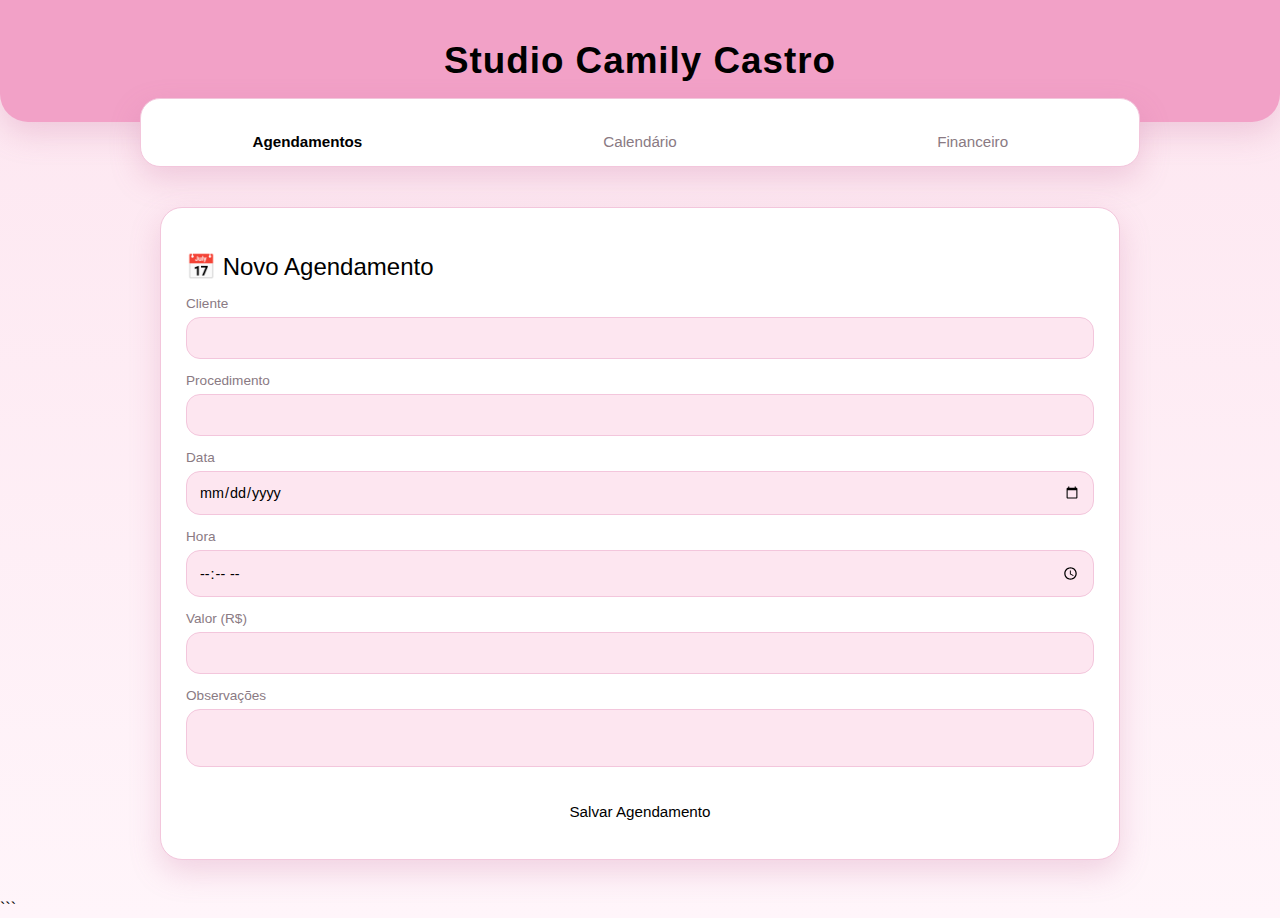
<file: index.html>
<!DOCTYPE html>
<html lang="pt-BR">
<head>
  <meta charset="UTF-8">
  <meta name="viewport" content="width=device-width, initial-scale=1.0">
  <title>Studio Camily Castro</title>
  <style>
    :root {
      --rosa-principal: #f2a1c7;
      --rosa-claro: #fde6f0;
      --rosa-escuro: #c96b9c;
      --fundo: #fff5fa;
      --fundo-card: #ffffff;
      --texto: #3a2a33;
      --cinza: #8a7a83;
      --borda: #f3c6dc;
      --sombra: 0 12px 30px rgba(201,107,156,0.25);
    }

    * {
      box-sizing: border-box;
      font-family: 'Poppins', 'Segoe UI', sans-serif;
    }

    body {
      margin: 0;
      background: linear-gradient(180deg, var(--rosa-claro), var(--fundo));
      color: var(--branco);
    }

    header {
      background: var(--rosa-principal);
      color: var(--branco);
      padding: 40px 20px;
      text-align: center;
      border-bottom-left-radius: 28px;
      border-bottom-right-radius: 28px;
      box-shadow: var(--sombra);
    }

    header h1 {
      margin: 0;
      font-size: 2.3rem;
      font-weight: 600;
      letter-spacing: 1px;
    }

    .tabs {
      max-width: 1000px;
      margin: -24px auto 30px;
      background: var(--fundo-card);
      border-radius: 20px;
      display: flex;
      overflow: hidden;
      box-shadow: var(--sombra);
      border: 1px solid var(--borda);
    }

    .tabs button {
      flex: 1;
      padding: 16px;
      border: none;
      background: transparent;
      font-size: 0.95rem;
      font-weight: 500;
      cursor: pointer;
      color: var(--cinza);
      transition: 0.3s;
    }

    .tabs button.active {
      background: var(--branco);
      color: #000;
      font-weight: 600;
    }

    .container {
      max-width: 1000px;
      margin: auto;
      padding: 10px 20px 40px;
    }

    .card {
      background: var(--fundo-card);
      border-radius: 22px;
      padding: 25px;
      box-shadow: var(--sombra);
      display: none;
      animation: fade 0.35s ease;
      border: 1px solid var(--borda);
    }

    .card.active { display: block; }

    @keyframes fade {
      from { opacity: 0; transform: translateY(8px); }
      to { opacity: 1; transform: translateY(0); }
    }

    h2 {
      color: var(--branco);
      margin-bottom: 15px;
      font-weight: 500;
    }

    label {
      display: block;
      margin-top: 14px;
      font-size: 0.85rem;
      font-weight: 500;
      color: var(--cinza);
    }

    input, textarea {
      width: 100%;
      margin-top: 6px;
      padding: 12px;
      border-radius: 14px;
      border: 1px solid var(--borda);
      font-size: 0.9rem;
      background: var(--rosa-claro);
      color: var(--branco);
    }

    textarea { resize: none; }

    button {
      width: 100%;
      margin-top: 18px;
      padding: 14px;
      border-radius: 16px;
      border: 1px solid var(--branco);
      background: transparent;
      color: var(--branco);
      font-size: 0.95rem;
      font-weight: 500;
      cursor: pointer;
      transition: 0.3s;
    }

    button:hover {
      background: var(--rosa-principal);
      color: #fff;
    }

    #calendarioGrid div {
      background: var(--rosa-claro);
      padding: 14px;
      border-radius: 14px;
      text-align: center;
      font-weight: 500;
      cursor: pointer;
      transition: 0.25s;
      color: var(--cinza);
      border: 1px solid var(--borda);
    }

    #calendarioGrid div:hover {
      background: var(--rosa-principal);
      color: #fff;
    }

    ul { list-style: none; padding: 0; margin-top: 10px; }

    li {
      background: var(--rosa-claro);
      padding: 12px;
      border-radius: 14px;
      margin-bottom: 8px;
      font-size: 0.85rem;
      color: var(--branco);
      border: 1px solid var(--borda);
    }

    .total {
      margin-top: 18px;
      font-size: 1rem;
      font-weight: 600;
      color: var(--branco);
    }

    @media (max-width: 600px) {
      header h1 { font-size: 1.8rem; }
      .tabs button { font-size: 0.85rem; }
    }
  </style>
</head>
<body>

<header>
  <h1>Studio Camily Castro</h1>
</header>

<div class="tabs">
  <button class="active" onclick="abrirAba('agendamento', this)">Agendamentos</button>
  <button onclick="abrirAba('calendario', this)">Calendário</button>
  <button onclick="abrirAba('financeiro', this)">Financeiro</button>
</div>

<div class="container">

  <div id="agendamento" class="card active">
    <h2>📅 Novo Agendamento</h2>
    <label>Cliente</label><input id="cliente">
    <label>Procedimento</label><input id="procedimento">
    <label>Data</label><input type="date" id="data">
    <label>Hora</label><input type="time" id="hora">
    <label>Valor (R$)</label><input type="number" id="valor">
    <label>Observações</label><textarea id="obs"></textarea>
    <button onclick="addAgendamento()">Salvar Agendamento</button>
  </div>

  <div id="calendario" class="card">
  <h2>📆 Calendário de Agendamentos</h2>
  <div style="display:flex;justify-content:space-between;align-items:center;margin-bottom:15px;">
    <button onclick="mesAnterior()">◀</button>
    <strong id="mesAno"></strong>
    <button onclick="mesSeguinte()">▶</button>
  </div>
  <div id="calendarioGrid" style="display:grid;grid-template-columns:repeat(7,1fr);gap:8px;"></div>
  <h3 style="margin-top:20px">Agendamentos do dia</h3>
  <ul id="listaCalendario"></ul>
</div>

<div id="financeiro" class="card">
    <h2>💜 Financeiro</h2>
    <label>Data</label><input type="date" id="filtroData" onchange="atualizar()">
    <div class="total" id="totalReceber">Total a receber: R$ 0,00</div>

    <h3>Gastos</h3>
    <input id="descGasto" placeholder="Descrição do gasto">
    <input type="number" id="valorGasto" placeholder="Valor">
    <button onclick="addGasto()">Adicionar gasto</button>

    <ul id="listaGastos"></ul>
    <div class="total" id="lucro">Lucro do dia: R$ 0,00</div>
    <div class="total" id="totalMes">Total do mês: R$ 0,00</div>
  </div>

</div>

<script>
  let agendamentos = JSON.parse(localStorage.getItem('ag')) || [];
  let gastos = JSON.parse(localStorage.getItem('ga')) || [];

  let dataAtual = new Date();

  function abrirAba(id, btn) {
    document.querySelectorAll('.card').forEach(c => c.classList.remove('active'));
    document.getElementById(id).classList.add('active');
    document.querySelectorAll('.tabs button').forEach(b => b.classList.remove('active'));
    btn.classList.add('active');

    // sempre redesenha o calendário ao abrir a aba
    if (id === 'calendario') {
      renderCalendarioMensal();
    }
  }

  function addAgendamento() {
    agendamentos.push({
      cliente: cliente.value,
      procedimento: procedimento.value,
      data: data.value,
      hora: hora.value,
      valor: +valor.value,
      obs: obs.value
    });
    localStorage.setItem('ag', JSON.stringify(agendamentos));
    alert('Agendamento salvo!');
    renderCalendarioMensal();
  }

  function mesAnterior(){ dataAtual.setMonth(dataAtual.getMonth()-1); renderCalendarioMensal(); }
  function mesSeguinte(){ dataAtual.setMonth(dataAtual.getMonth()+1); renderCalendarioMensal(); }

  function renderCalendarioMensal(){
    // garante leitura atualizada do storage
    agendamentos = JSON.parse(localStorage.getItem('ag')) || [];


    const grid = document.getElementById('calendarioGrid');
    const titulo = document.getElementById('mesAno');
    grid.innerHTML = '';

    const ano = dataAtual.getFullYear();
    const mes = dataAtual.getMonth();

    const nomeMes = dataAtual.toLocaleDateString('pt-BR', { month: 'long' });
    const mesFormatado = nomeMes.charAt(0).toUpperCase() + nomeMes.slice(1);
    titulo.innerText = `${mesFormatado} • ${ano}`;

    const primeiroDia = new Date(ano, mes, 1).getDay();
    const totalDias = new Date(ano, mes+1, 0).getDate();

    for(let i=0;i<primeiroDia;i++) grid.innerHTML += '<div></div>';

    for(let dia=1;dia<=totalDias;dia++){
      const dataStr = `${ano}-${String(mes+1).padStart(2,'0')}-${String(dia).padStart(2,'0')}`;
      const temAgenda = agendamentos.some(a=>a.data===dataStr);
      const div = document.createElement('div');
      div.style.padding='10px';
      div.style.borderRadius='10px';
      div.style.cursor='pointer';
      div.style.background = temAgenda ? '#d8c8ff' : '#f3edff';
      div.innerText = dia;
      div.onclick = ()=>mostrarDia(dataStr);
      grid.appendChild(div);
    }
  }

  function mostrarDia(data){
    listaCalendario.innerHTML='';

    agendamentos
      .map((a,index)=>({...a,index}))
      .filter(a=>a.data===data)
      .sort((a,b)=>a.hora.localeCompare(b.hora))
      .forEach(a=>{
        const li=document.createElement('li');
        li.innerHTML = `
          <strong>${a.hora}</strong> - ${a.cliente}<br>
          <small>${a.procedimento}</small><br>
          <small><em>${a.obs || 'Sem observações'}</em></small><br>
          <strong>R$ ${a.valor.toFixed(2)}</strong><br>
          <button onclick="excluirAgendamento(${a.index})">Excluir</button>
        `;
        listaCalendario.appendChild(li);
      });
  }

  function excluirAgendamento(index){
    if(!confirm('Deseja excluir este agendamento?')) return;
    agendamentos.splice(index,1);
    localStorage.setItem('ag', JSON.stringify(agendamentos));
    listaCalendario.innerHTML='';
    renderCalendarioMensal();
  }

  function addGasto() {
    gastos.push({ data: filtroData.value, valor: +valorGasto.value, desc: descGasto.value });
    localStorage.setItem('ga', JSON.stringify(gastos));
    atualizar();
  }

  function atualizar() {
    const d = filtroData.value;
    if(!d) return;

    const anoMes = d.slice(0,7); // YYYY-MM

    const totalDia = agendamentos.filter(a => a.data === d)
      .reduce((s,a)=>s+a.valor,0);

    const gastosDia = gastos.filter(x => x.data === d)
      .reduce((s,x)=>s+x.valor,0);

    const totalMes = agendamentos.filter(a => a.data.startsWith(anoMes))
      .reduce((s,a)=>s+a.valor,0);

    totalReceber.innerText = `Total a receber: R$ ${totalDia.toFixed(2)}`;
    lucro.innerText = `Lucro do dia: R$ ${(totalDia-gastosDia).toFixed(2)}`;
    totalMesEl = document.getElementById('totalMes');
    totalMesEl.innerText = `Total do mês: R$ ${totalMes.toFixed(2)}`;

    listaGastos.innerHTML='';
    gastos.filter(x=>x.data===d).forEach(x=>{
      const li=document.createElement('li');
      li.innerText = `${x.desc} - R$ ${x.valor.toFixed(2)}`;
      listaGastos.appendChild(li);
    });
  }

  renderCalendarioMensal();
</script>

</body>
</html>
```
</file>
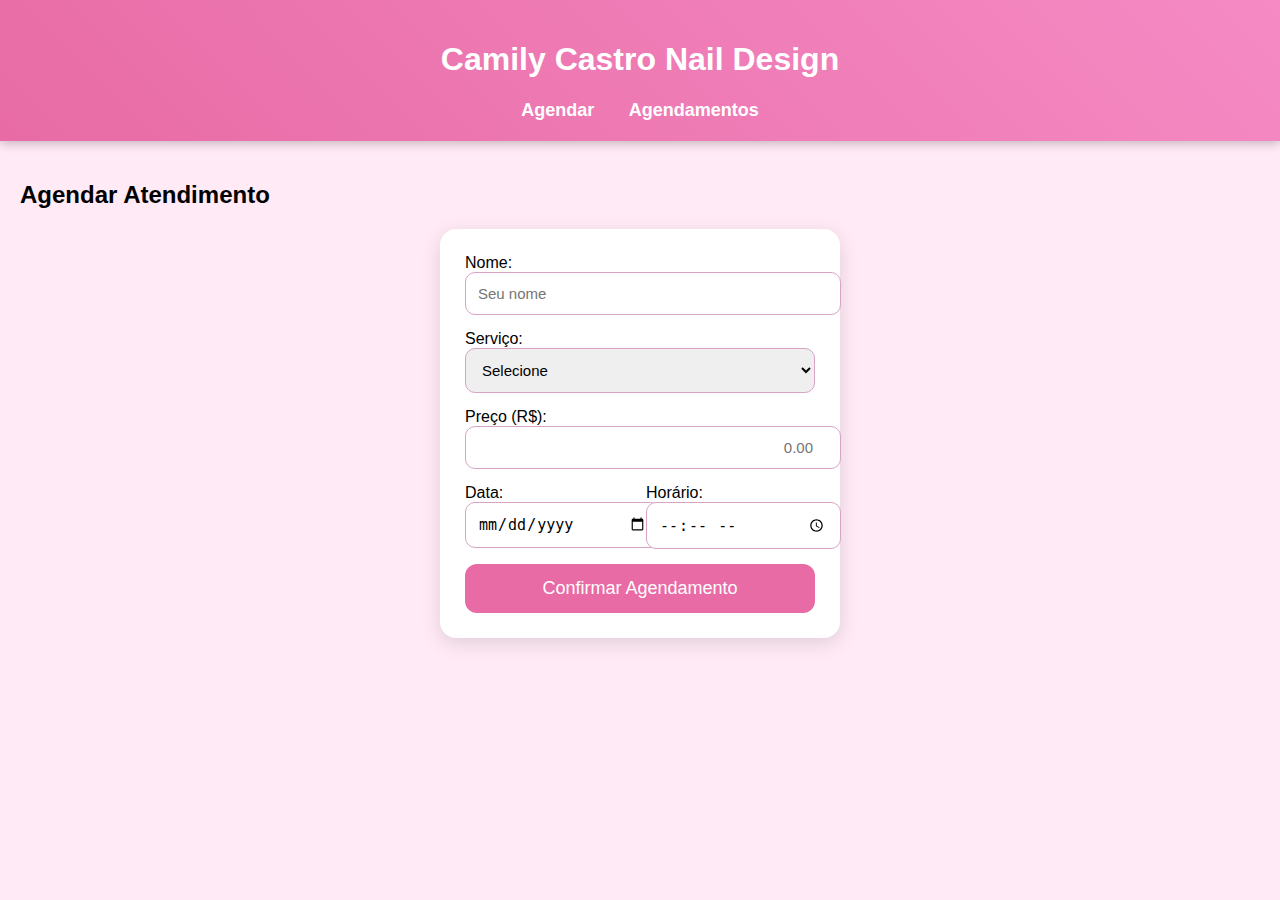
<file: img/index.html>
<!DOCTYPE html>
<html lang="pt-BR">
<head>
    <meta charset="UTF-8">
    <meta name="viewport" content="width=device-width, initial-scale=1.0">
    <title>Camily Castro Nail Design</title>
    <link rel="stylesheet" href="style.css">
</head>
<body>

<header>
    <h1>Camily Castro Nail Design</h1>

    <nav>
        <a onclick="abrirAba('agendar')">Agendar</a>
        <a onclick="abrirAba('agendamentos')">Agendamentos</a>
    </nav>
</header>

<section id="agendar" class="aba ativa fade">
    <h2>Agendar Atendimento</h2>

    <form id="formAgendamento">
        <label>Nome:</label>
        <input type="text" id="nome" placeholder="Seu nome" required>

        <label>Serviço:</label>
        <select id="servico" required>
            <option value="">Selecione</option>
            <option value="Alongamento em Fibra">Alongamento em Fibra</option>
            <option value="Gel na Tip">Gel na Tip</option>
            <option value="Banho de Gel">Banho de Gel</option>
            <option value="Esmaltação em Gel">Esmaltação em Gel</option>
            <option value="Blindagem">Blindagem</option>
            <option value="Manutenção de Alongamento">Manutenção</option>
            <option value="Spa das Mãos">Spa das Mãos</option>
            <option value="Design de Cílios – Fio a Fio">Cílios – Fio a Fio</option>
            <option value="Design de Cílios – Volume Russo">Cílios – Volume Russo</option>
        </select>

        <label>Preço (R$):</label>
        <input type="number" id="preco" placeholder="0.00" step="0.01" min="0">

        <div class="row">
            <div class="col">
                <label>Data:</label>
                <input type="date" id="data" required>
            </div>
            <div class="col">
                <label>Horário:</label>
                <input type="time" id="hora" required>
            </div>
        </div>

        <button type="submit">Confirmar Agendamento</button>
    </form>
</section>

<section id="agendamentos" class="aba fade">
    <h2>Agendamentos</h2>

    <div id="calendario"></div>

    <h3>Lista de Agendamentos</h3>
    <ul id="listaAgendamentos"></ul>

    <h3>Resumo de Procedimentos</h3>
    <div id="resumoProcedimentos" class="resumo"></div>
</section>

<script src="script.js"></script>

</body>
</html>
</file>
<file: img/style.css>
/* ===== BASE ===== */
body {
    margin: 0;
    background: #ffeaf6;
    font-family: "Poppins", sans-serif;
}

header {
    background: linear-gradient(45deg, #e86ba5, #f58ac4);
    padding: 20px;
    text-align: center;
    color: white;
    box-shadow: 0 2px 10px #00000040;
}

nav {
    margin-top: 10px;
}

nav a {
    margin: 0 15px;
    color: white;
    font-weight: bold;
    cursor: pointer;
    font-size: 18px;
    transition: 0.3s;
}

nav a:hover {
    opacity: 0.7;
}

.aba {
    display: none;
    padding: 20px;
}

.ativa {
    display: block;
}

/* ===== FORM ===== */
form {
    background: white;
    width: 90%;
    max-width: 350px;
    margin: auto;
    border-radius: 16px;
    padding: 25px;
    box-shadow: 0 5px 20px #00000020;
    animation: fadeUp 0.5s ease;
}

input, select {
    width: 100%;
    padding: 12px;
    border-radius: 10px;
    border: 1px solid #d8a4c6;
    margin-bottom: 15px;
    font-size: 15px;
}

/* layout para data e hora lado a lado */
.row {
    display: flex;
    gap: 12px;
}
.row .col {
    flex: 1;
}

/* campo preço alinhado à direita e com aparência consistente */
input[type="number"] {
    -moz-appearance: textfield;
    appearance: none;
    text-align: right;
}
input[type="date"], input[type="time"] {
    width: 100%;
}

button {
    width: 100%;
    padding: 14px;
    background: #e86ba5;
    color: white;
    border: none;
    border-radius: 12px;
    font-size: 18px;
    cursor: pointer;
    transition: 0.3s;
}

button:hover {
    background: #d45894;
    transform: scale(1.03);
}

/* ===== CALENDÁRIO ===== */
#calendario {
    margin: 20px auto;
    background: white;
    width: 95%;
    max-width: 360px;
    padding: 20px;
    border-radius: 16px;
    box-shadow: 0 5px 20px #00000020;
}

#calendario h3 {
    text-align: center;
    margin: 0 0 15px;
    color: #b3337d;
}

.grid {
    display: grid;
    grid-template-columns: repeat(7, 1fr);
    gap: 6px;
}

.grid div {
    padding: 12px;
    background: #ffd9ec;
    border-radius: 12px;
    font-weight: bold;
    transition: 0.3s;
}

.dia:hover {
    background: #ffb9dd;
    cursor: pointer;
    transform: scale(1.05);
}

/* ===== LISTA ===== */
#listaAgendamentos {
    background: white;
    padding: 20px;
    border-radius: 16px;
    width: 95%;
    max-width: 360px;
    margin: 20px auto;
    box-shadow: 0 5px 20px #00000020;
}

#listaAgendamentos li {
    background: #ffe0f1;
    list-style: none;
    padding: 12px;
    border-radius: 10px;
    margin-bottom: 10px;
    border-left: 5px solid #e86ba5;
}

/* ===== ANIMAÇÕES ===== */
.fade {
    animation: fadeUp 0.6s ease;
}

@keyframes fadeUp {
    from { opacity: 0; transform: translateY(20px); }
    to { opacity: 1; transform: translateY(0); }
}

/* ===== RESPONSIVIDADE ===== */
@media (max-width: 600px) {
    header h1 {
        font-size: 22px;
    }

    nav a {
        font-size: 16px;
    }
}

/* ===== BOTÃO EXCLUIR ===== */
.btn-excluir {
    background: transparent;
    color: #c0396a;
    border: 1px solid #f5a3c0;
    padding: 8px 12px;
    border-radius: 10px;
    cursor: pointer;
    font-weight: 600;
    transition: 0.15s;
}
.btn-excluir:hover {
    background: #fce9f3;
    transform: translateY(-2px);
}

.item .valor {
    color: #6b2160;
    font-weight: 700;
}

.resumo {
    background: white;
    width: 95%;
    max-width: 720px;
    margin: 10px auto 40px;
    padding: 16px;
    border-radius: 12px;
    box-shadow: 0 5px 20px #00000010;
}

.resumo-table {
    width: 100%;
    border-collapse: collapse;
}
.resumo-table th, .resumo-table td {
    padding: 8px 10px;
    text-align: left;
    border-bottom: 1px solid #f2d6e6;
}
.resumo-table thead th {
    color: #8b2f63;
}
.total-row td {
    font-weight: 800;
    color: #2b2b2b;
}
.sem {
    color: #7a3b5b;
    text-align: center;
    padding: 8px 0;
}
</file>
